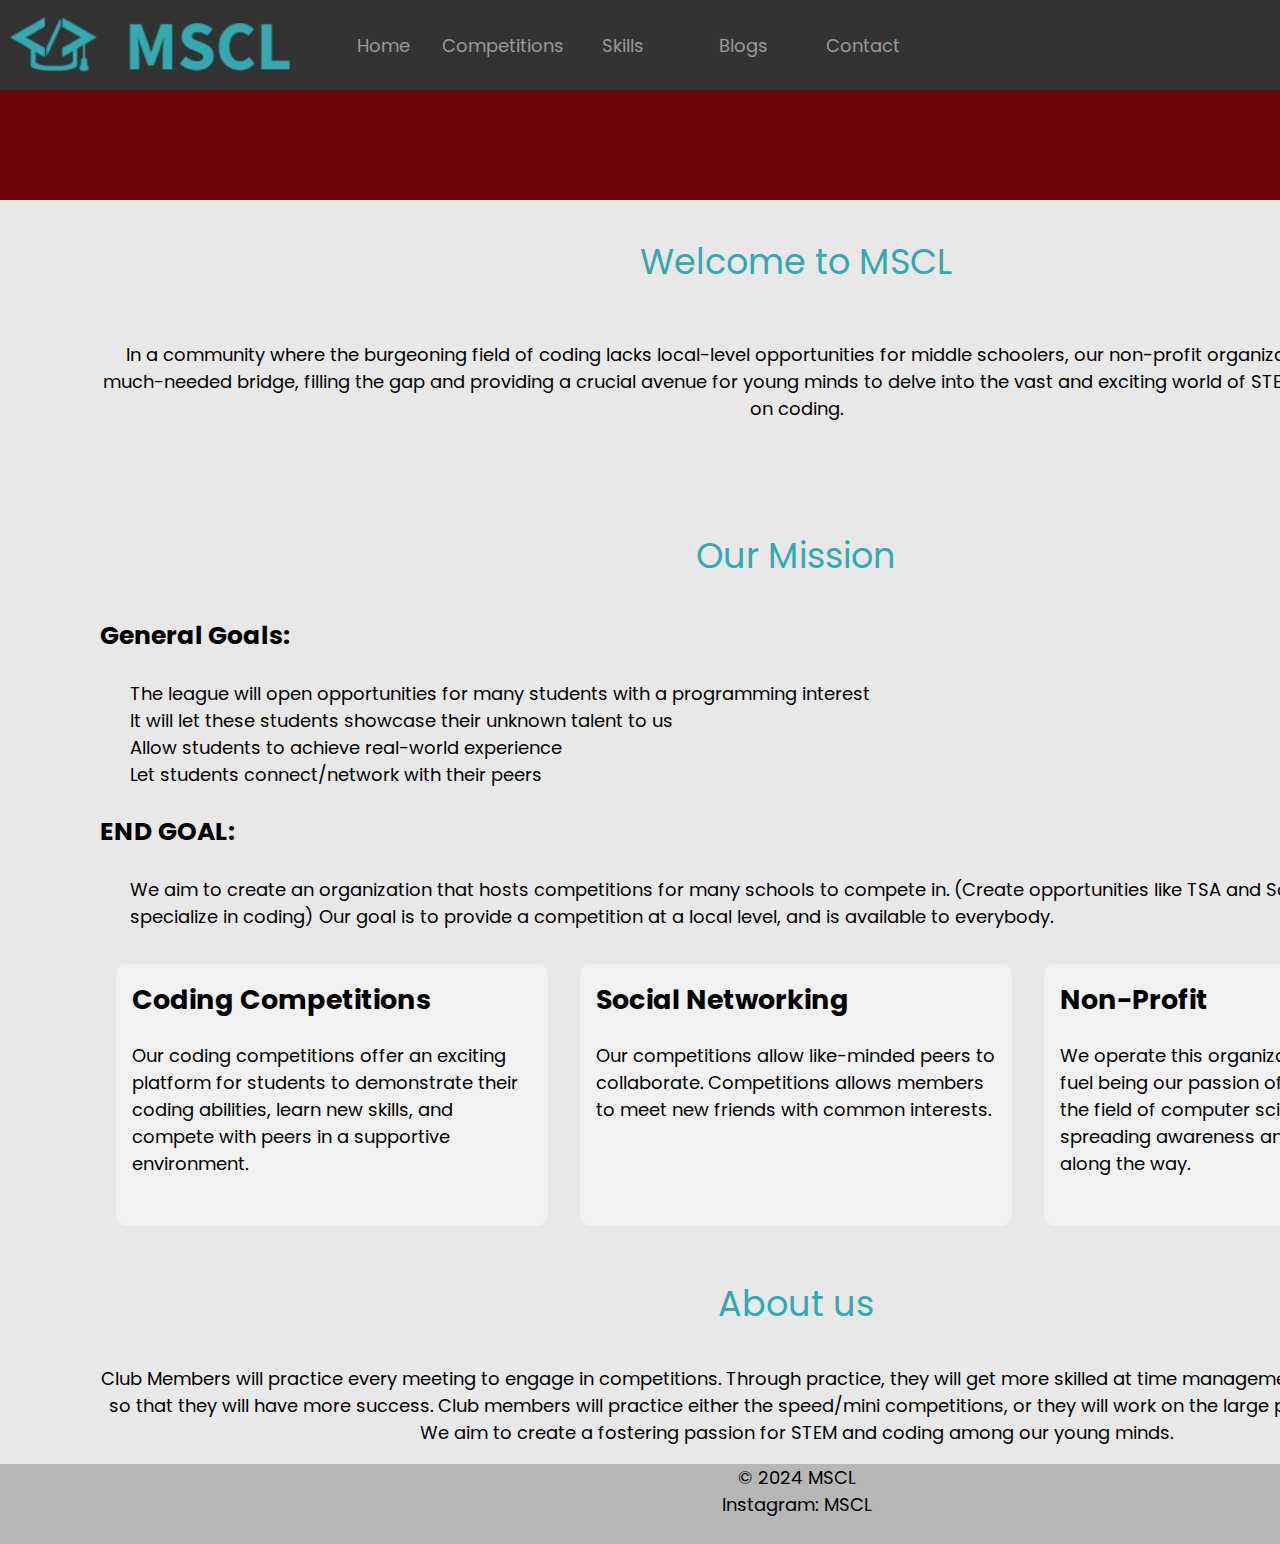
<file: MSCL/index.html>
<!DOCTYPE html>
<html lang="en">
  <head>
    <meta charset="UTF-8" />
    <meta name="viewport" content="width=device-width, initial-scale=1.0" />
    <title>Sidebar</title>
    <link rel="preconnect" href="https://fonts.googleapis.com" />
    <link rel="preconnect" href="https://fonts.gstatic.com" crossorigin />
    <link
      href="https://fonts.googleapis.com/css2?family=Poppins:wght@300;400;500&display=swap"
      rel="stylesheet"
    />
    <link rel="stylesheet" href="style.css" />
  </head>
  <body> 
    <!---NavBar--->
    <div>
    <nav class="nav">
        <img id="logopic" src="MSCLlogo.jpg" alt="logo"> 
      <ul class="menu">
        
        <li><a href="index.html">Home</a></li>
        <li><a href="Competitions.html">Competitions</a></li>
        <li>
          <a>Skills</a>
          <ul class="submenu">
            <li><a>React</a></li>
            <li><a>Svelte</a></li>
            <li><a>VueJs</a></li>
          </ul>
        </li>
        <li><a>Blogs</a></li>
        <li><a href="Contact.html">Contact</a></li>
      </ul>
    </nav>
    </div>
    <!---intro picture--->
    <div class="picdiv">

    </div>
    <!---Welcome/intro--->
    <p class="heading">
        Welcome to MSCL
    </p>
    <div class="centerdiv">
    <p class="text">
        In a community where the burgeoning field of coding lacks local-level opportunities for middle schoolers, our non-profit organization emerges as the much-needed bridge, filling the gap and providing a crucial avenue for young minds to delve into the vast and exciting world of STEM, focusing specifically on coding.
    </p>
    <br>
    <br>
    <p class="heading">
        Our Mission
    </p>
    <h3>General Goals:</h3>
    <ul>
        <li>The league will open opportunities for many students with a programming interest</li>
        <li>It will let these students showcase their unknown talent to us</li>
        <li>Allow students to achieve real-world experience</li>
        <li>Let students connect/network with their peers</li>
    </ul>
    
    <h3>END GOAL:</h3>
    <p id="goal">We aim to create an organization that hosts competitions for many schools to compete in. (Create opportunities like TSA and Science Olympiad but specialize in coding) Our goal is to provide a competition at a local level, and is available to everybody.</p>
    <!---cards--->
    <div id="divcard">
    <div class="card">
        <h2>Coding Competitions</h2>
        <p>Our coding competitions offer an exciting platform for students to demonstrate their coding abilities, learn new skills, and compete with peers in a supportive environment.</p>
    </div>
    
    <div class="card">
        <h2>Social Networking</h2>
        <p>Our competitions allow like-minded peers to collaborate. Competitions allows members to meet new friends with common interests.</p>
    </div>
    
    <div class="card">
        <h2>Non-Profit</h2>
        <p>We operate this organization with our only fuel being our passion of programming in the field of computer science, along with spreading awareness and tutoring others along the way.</p>
    </div>
    </div>
    <p class="heading">About us</p>
    <p class="text">Club Members will practice every meeting to engage in competitions. Through practice, they will get more skilled at time management in real competitions, so that they will have more success. Club members will practice either the speed/mini competitions, or they will work on the large project in the meetings. We aim to create a fostering passion for STEM and coding among our young minds.</p>
   </div>
  </body>
  <footer>
    © 2024 MSCL <br> Instagram: MSCL
  </footer>
</html>
</file>
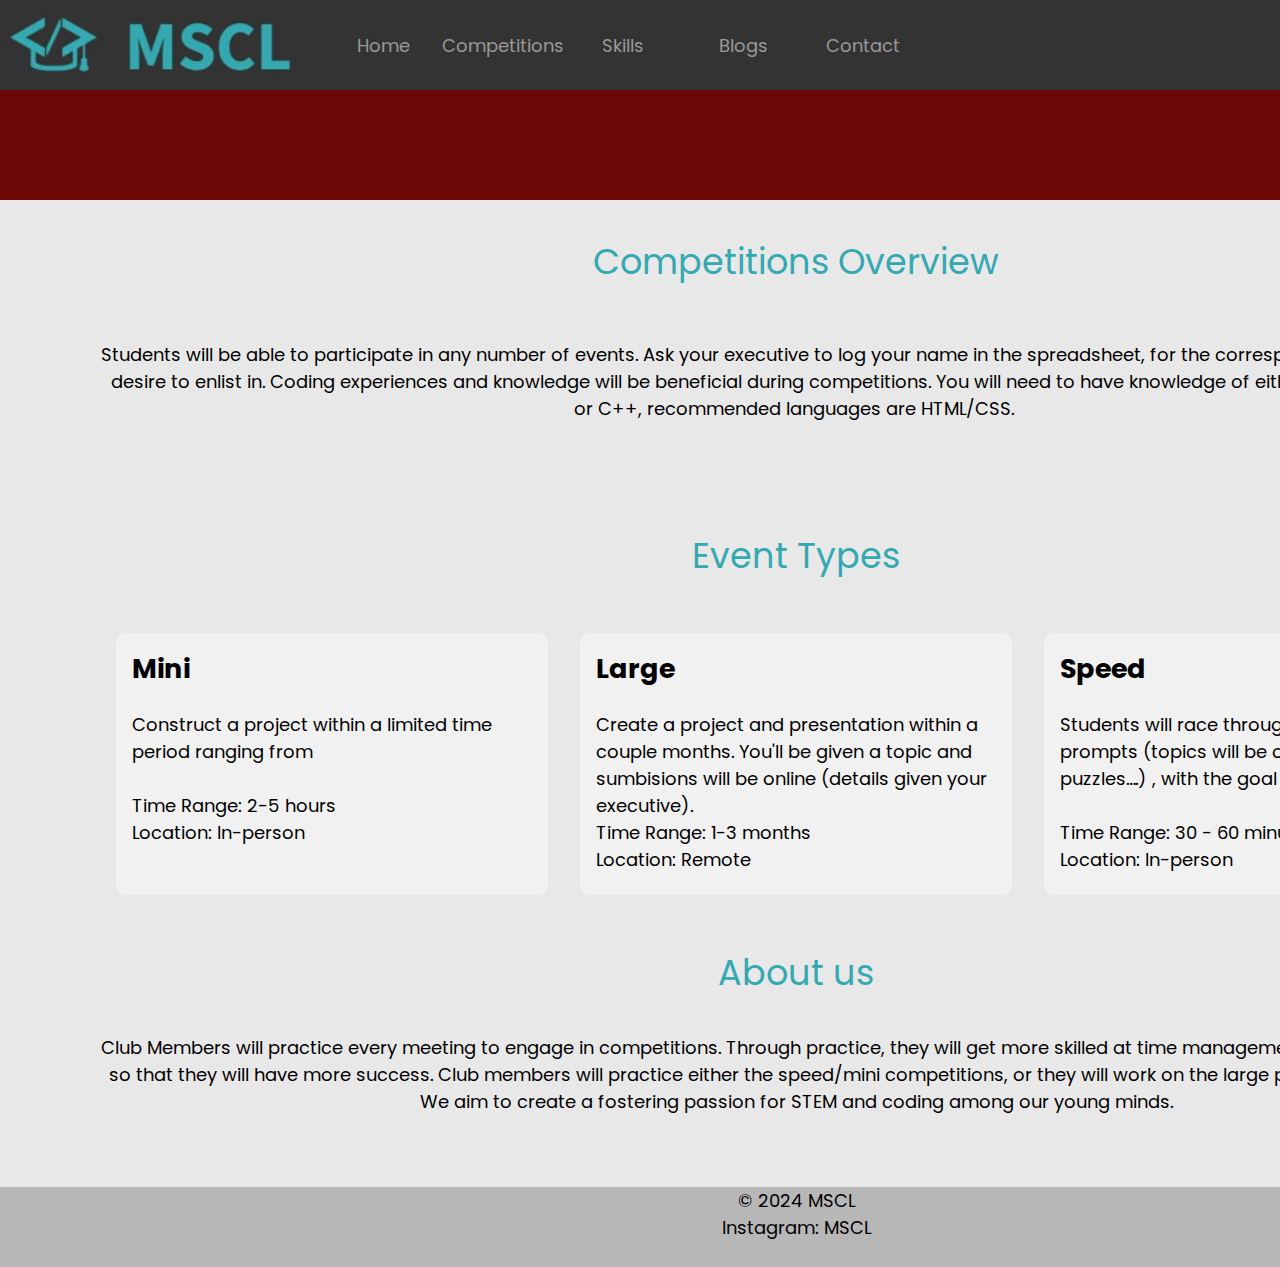
<file: MSCL/Competitions.html>
<!DOCTYPE html>
<html lang="en">
  <head>
    <meta charset="UTF-8" />
    <meta name="viewport" content="width=device-width, initial-scale=1.0" />
    <title>Sidebar</title>
    <link rel="preconnect" href="https://fonts.googleapis.com" />
    <link rel="preconnect" href="https://fonts.gstatic.com" crossorigin />
    <link
      href="https://fonts.googleapis.com/css2?family=Poppins:wght@300;400;500&display=swap"
      rel="stylesheet"
    />
    <link rel="stylesheet" href="style.css" />
  </head>
  <body> 
    <!---NavBar--->
    <div>
        <nav class="nav">
            <img id="logopic" src="MSCLlogo.jpg" alt="logo"> 
          <ul class="menu">
            
            <li><a href="index.html">Home</a></li>
            <li><a href="Competitions.html">Competitions</a></li>
            <li>
              <a>Skills</a>
              <ul class="submenu">
                <li><a>React</a></li>
                <li><a>Svelte</a></li>
                <li><a>VueJs</a></li>
              </ul>
            </li>
            <li><a>Blogs</a></li>
            <li><a href="Contact.html">Contact</a></li>
          </ul>
        </nav>
        </div>
    <!---intro picture--->
    <div class="picdiv">

    </div>
    <!---Welcome/intro--->
    <p class="heading">
        Competitions Overview
    </p>
    <div class="centerdiv">
    <p class="text">
        Students will be able to participate in any number of events. Ask your executive to log your name in the spreadsheet, for the corresponding events that you desire to enlist in. Coding experiences and knowledge will be beneficial during competitions. You will need to have knowledge of either Python, JavaScript, or C++, recommended languages are HTML/CSS. 
    </p>
    <br>
    <br>
    <p class="heading">
        Event Types
    </p>

    
    
    <!---cards--->
    <div id="divcard">
    <div class="card">
        <h2>Mini</h2>
        <p>Construct a project within a limited time period ranging from<br><br>Time Range: 2-5 hours<br>Location: In-person</p>
    </div>
    
    <div class="card">
        <h2>Large</h2>
        <p>Create a project and presentation within a couple months. You'll be given a topic and sumbisions will be online (details given your executive).<br>Time Range: 1-3 months<br>Location: Remote</p>
    </div>
    
    <div class="card">
        <h2>Speed</h2>
        <p>Students will race through multiple smaller prompts (topics will be on math, logic, puzzles….) , with the goal of finishing first.<br><br>Time Range: 30 - 60 minutes<br>Location: In-person</p>
    </div>
    </div>
    <p class="heading">About us</p>
    <p class="text">Club Members will practice every meeting to engage in competitions. Through practice, they will get more skilled at time management in real competitions, so that they will have more success. Club members will practice either the speed/mini competitions, or they will work on the large project in the meetings. We aim to create a fostering passion for STEM and coding among our young minds.</p>
    <br><br>
</div>
  </body>
  <footer>
    © 2024 MSCL <br> Instagram: MSCL
  </footer>
</html>
</file>
<file: MSCL/style.css>
/*NAVBAR-------------------------------------------------------------------------------------------------------------------*/
body {
    font-family: "Euclid Circ.menuar A", "Poppins";
    font-size: 18px;
    margin: 0;
    display: grid;
    place-items: center;
    height: 100vh;
    background: #e9e8e8;
  }
  
  ul {
    margin: 0;
    padding: 0;
    list-style: none;
  }
  
  nav {
    width: 100%;
  }
  
  a {
    cursor: pointer;
  }
  
  .menu {
    margin: 0;
    padding-top: 20px;
    display: flex;
    justify-content: center;
    align-items: stretch;
    height: 70px;
  }
  
  .menu li {
    display: inline-block;
    width: 90px;
    transition: all 0.3s ease-in-out;
  }
  
  .menu li:hover .submenu {
    height: 85px;
  }
  
  .menu > li:hover > a {
    color: #33a9b2;
  }
  
  .menu > li:hover > a::before {
    visibility: visible;
    scale: 1 1;
  }
  
  .submenu {
    overflow: hidden;
    position: absolute;
    left: 0;
    display: flex;
    justify-content: center;
    align-items: stretch;
    width: 100%;
    background-color: #33a9b2;
    height: 0;
    line-height: 40px;
    box-sizing: border-box;
    transition: height 0.3s ease-in-out;
  }
  .menu li .submenu a {
    color: #fff;
    opacity: 0;
    font-size: 16px;
    transition: opacity 0.25s;
  }
  
  .menu > li:hover .submenu a {
    opacity: 1;
  }
  
  .menu > li .submenu a:hover {
    background: #333333;
  }
  
  .menu > li a {
    color: #999;
    display: flex;
    align-items: center;
    justify-content: center;
    padding: 0 7px;
    text-decoration: none;
    position: relative;
    height: 50px;
  }
  
  .menu > li > a::before {
    content: "";
    position: absolute;
    width: 100%;
    height: 3px;
    bottom: 3px;
    left: 0px;
    background-color: #33a9b2;
    transition: all 0.2s ease-in-out;
    scale: 0 0;
    visibility: hidden;
  }
  .nav {
    background-color: #333333;
    position: fixed;
    top: 0;
    left: 0;
    z-index: 999;
    width: 100%;
    height: 90px;
    display: flex;
    align-items: right;
  }
  #logopic{
    display: flex;
  }
/*TEXT------------------------------------------------------------------------------------------------------------------*/
.heading {
    font-family: "Euclid Circ.menuar A", "Poppins";
    font-size: 35px;
    color: #33a9b2;
    text-align: center;
   
   
}
.text{
    text-align: center;
    
    
}
.centerdiv {
    margin-left: 100px;
    margin-right: 100px
}
li {
padding-left: 30px;
}
h3{
    font-size: 25px;
}
#goal{
    padding-left: 30px;
}
/*heading-picture------------------------------------------------------------------------------------------------------------------*/
.picdiv {
    background-color: #6b0707;
    width: 100%;
    height: 200px;
}
/*card-------------------------
*/
.card {
    background-color: #f1f1f1;
    border-radius: 10px;
    padding: 1rem;
    margin: 1rem;
    height: 230px;
    width: 400px;

  }
  .card:hover{
    background-color: #e2e1e1;
  }
  
  .card h2 {
    margin-top: 0;
  }
  #divcard{
    display:flex;
    align-items: center;
    justify-content: center;
  }

  /*footer-------------------------------------------*/
  footer {
    height: 80px;
    width: 100%;
    background-color: rgb(184, 183, 183);
    text-align: center;
  }
  /*contact-------------------------------------------------*/
  .contactcard{
    background-color: rgb(158, 156, 156);
  }
</file>
